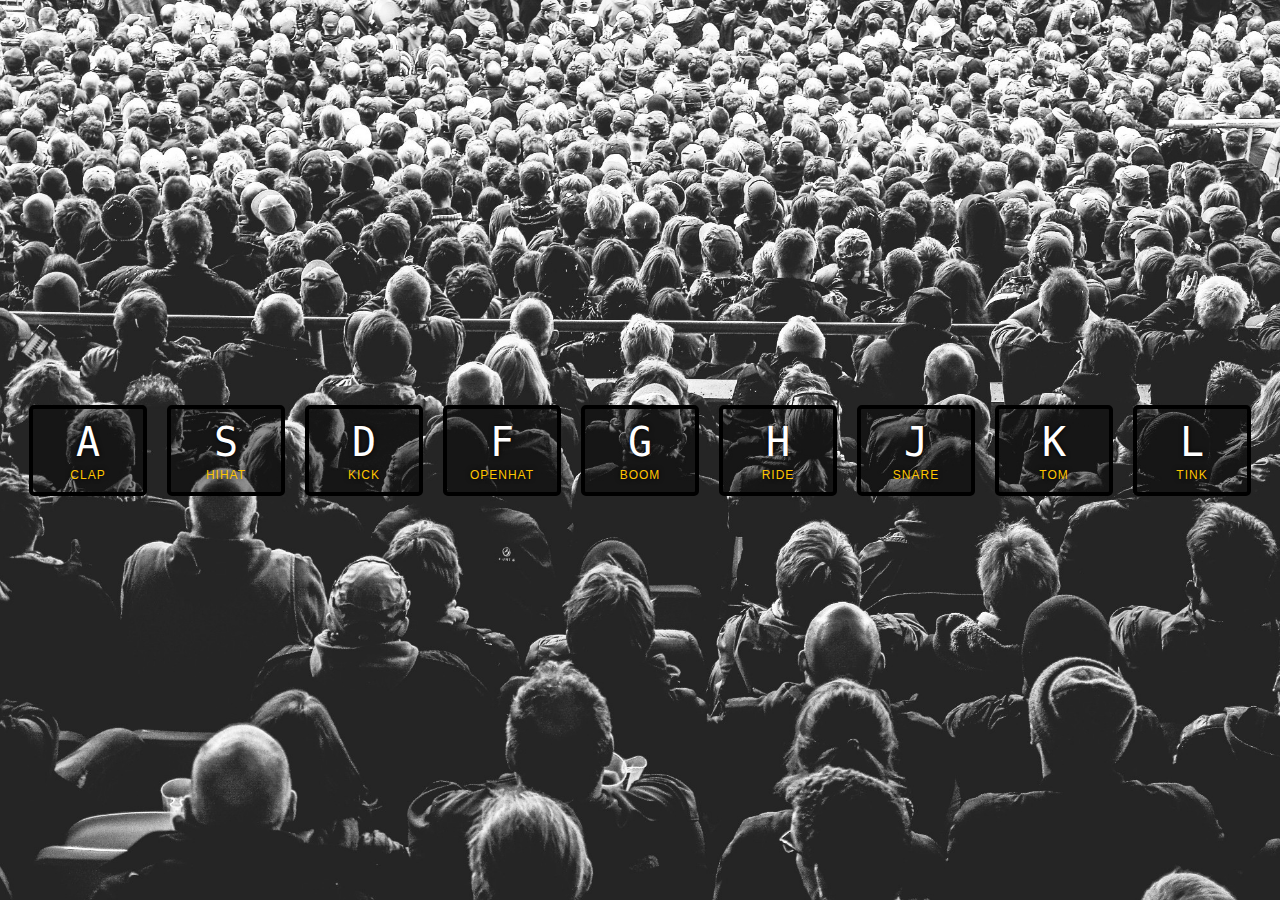
<file: 01 - JavaScript Drum Kit/index-FINISHED.html>
<!DOCTYPE html>
<html lang="en">
<head>
  <meta charset="UTF-8">
  <title>JS Drum Kit</title>
  <link rel="stylesheet" href="style.css">
  <link rel="icon" href="https://fav.farm/✅" />
</head>
<body>


  <div class="keys">
    <div data-key="65" class="key">
      <kbd>A</kbd>
      <span class="sound">clap</span>
    </div>
    <div data-key="83" class="key">
      <kbd>S</kbd>
      <span class="sound">hihat</span>
    </div>
    <div data-key="68" class="key">
      <kbd>D</kbd>
      <span class="sound">kick</span>
    </div>
    <div data-key="70" class="key">
      <kbd>F</kbd>
      <span class="sound">openhat</span>
    </div>
    <div data-key="71" class="key">
      <kbd>G</kbd>
      <span class="sound">boom</span>
    </div>
    <div data-key="72" class="key">
      <kbd>H</kbd>
      <span class="sound">ride</span>
    </div>
    <div data-key="74" class="key">
      <kbd>J</kbd>
      <span class="sound">snare</span>
    </div>
    <div data-key="75" class="key">
      <kbd>K</kbd>
      <span class="sound">tom</span>
    </div>
    <div data-key="76" class="key">
      <kbd>L</kbd>
      <span class="sound">tink</span>
    </div>
  </div>

  <audio data-key="65" src="sounds/clap.wav"></audio>
  <audio data-key="83" src="sounds/hihat.wav"></audio>
  <audio data-key="68" src="sounds/kick.wav"></audio>
  <audio data-key="70" src="sounds/openhat.wav"></audio>
  <audio data-key="71" src="sounds/boom.wav"></audio>
  <audio data-key="72" src="sounds/ride.wav"></audio>
  <audio data-key="74" src="sounds/snare.wav"></audio>
  <audio data-key="75" src="sounds/tom.wav"></audio>
  <audio data-key="76" src="sounds/tink.wav"></audio>

<script>
  function removeTransition(e) {
    if (e.propertyName !== 'transform') return;
    e.target.classList.remove('playing');
  }

  function playSound(e) {
    const audio = document.querySelector(`audio[data-key="${e.keyCode}"]`);
    const key = document.querySelector(`div[data-key="${e.keyCode}"]`);
    if (!audio) return;

    key.classList.add('playing');
    audio.currentTime = 0;
    audio.play();
  }

  const keys = Array.from(document.querySelectorAll('.key'));
  keys.forEach(key => key.addEventListener('transitionend', removeTransition));
  window.addEventListener('keydown', playSound);
</script>


</body>
</html>
</file>
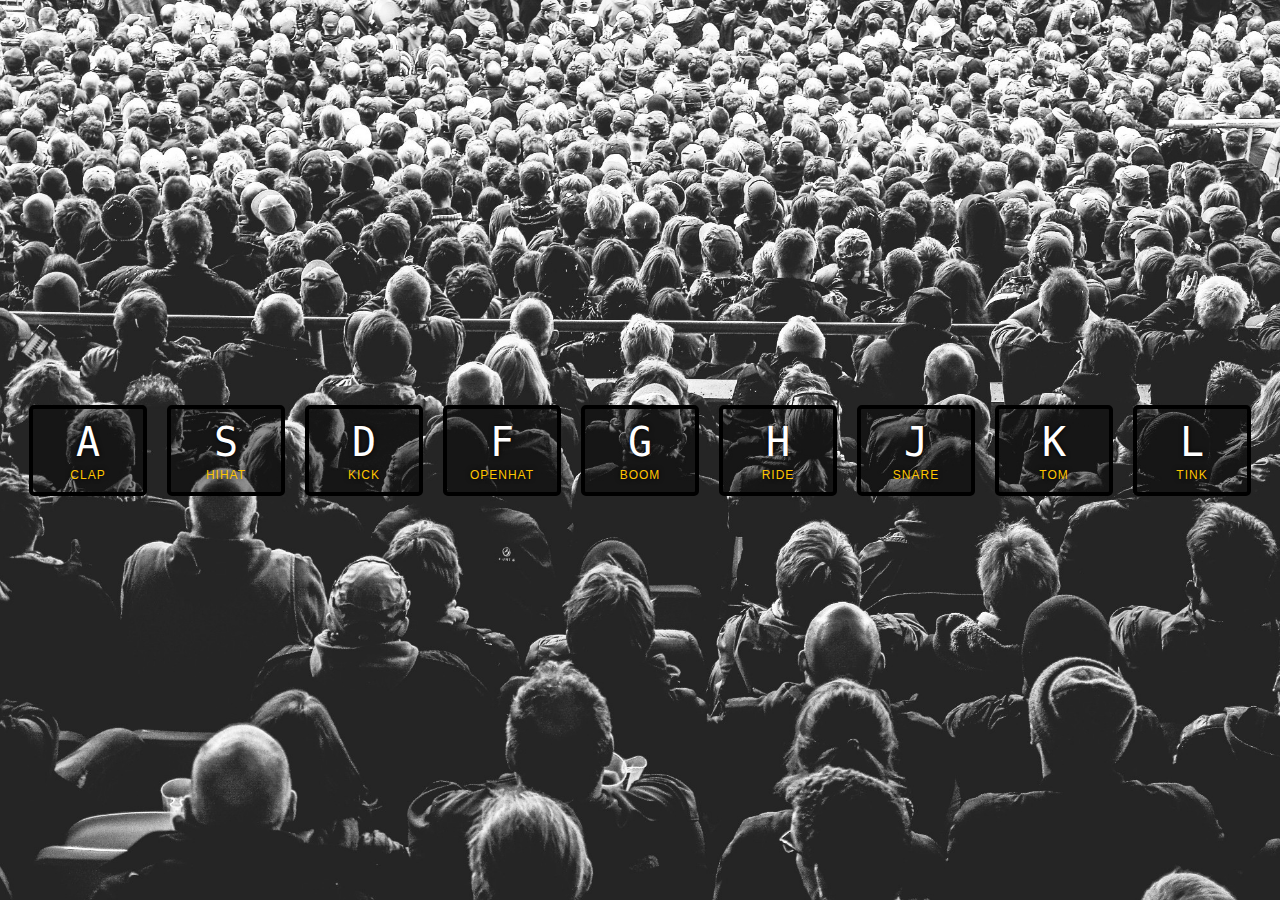
<file: 01 - JavaScript Drum Kit/index-START.html>
<!DOCTYPE html>
<html lang="en">
<head>
  <meta charset="UTF-8">
  <title>JS Drum Kit</title>
  <link rel="stylesheet" href="style.css">
  <link rel="icon" href="https://fav.farm/🔥" />
</head>
<body>


  <div class="keys">
    <div data-key="KeyA" class="key">
      <kbd>A</kbd>
      <span class="sound">clap</span>
    </div>
    <div data-key="KeyS" class="key">
      <kbd>S</kbd>
      <span class="sound">hihat</span>
    </div>
    <div data-key="KeyD" class="key">
      <kbd>D</kbd>
      <span class="sound">kick</span>
    </div>
    <div data-key="KeyF" class="key">
      <kbd>F</kbd>
      <span class="sound">openhat</span>
    </div>
    <div data-key="KeyG" class="key">
      <kbd>G</kbd>
      <span class="sound">boom</span>
    </div>
    <div data-key="KeyH" class="key">
      <kbd>H</kbd>
      <span class="sound">ride</span>
    </div>
    <div data-key="KeyJ" class="key">
      <kbd>J</kbd>
      <span class="sound">snare</span>
    </div>
    <div data-key="KeyK" class="key">
      <kbd>K</kbd>
      <span class="sound">tom</span>
    </div>
    <div data-key="KeyL" class="key">
      <kbd>L</kbd>
      <span class="sound">tink</span>
    </div>
  </div>

  <audio data-key="KeyA" src="sounds/clap.wav"></audio>
  <audio data-key="KeyS" src="sounds/hihat.wav"></audio>
  <audio data-key="KeyD" src="sounds/kick.wav"></audio>
  <audio data-key="KeyF" src="sounds/openhat.wav"></audio>
  <audio data-key="KeyG" src="sounds/boom.wav"></audio>
  <audio data-key="KeyH" src="sounds/ride.wav"></audio>
  <audio data-key="KeyJ" src="sounds/snare.wav"></audio>
  <audio data-key="KeyK" src="sounds/tom.wav"></audio>
  <audio data-key="KeyL" src="sounds/tink.wav"></audio>

<script>
  function playSound(e) {
      const audio = document.querySelector(`audio[data-key="${e.code}"]`);
      const key = document.querySelector(`.key[data-key="${e.code}"]`);
  
      if (!audio) return; // If there is no audio this line of code will stop the function from runnning alltogether
      audio.currentTime = 0; // No audio delay because we've rewinded time to the start
      audio.play()
  
      key.classList.add('playing');
    }

  function removeTransition(e) {
    if(e.propertyName !== 'transform') return; //skip it if it's not a transform
    console.log(e.propertyName);
    //console.log(this); "this" is always equal to whatever got called against it in this case "key" got called against it
    this.classList.remove('playing');
  }

  const keys = document.querySelectorAll('.key');
  keys.forEach(key => key.addEventListener('transitionend', removeTransition))
  window.addEventListener('keydown', playSound);
</script>


</body>
</html>
</file>
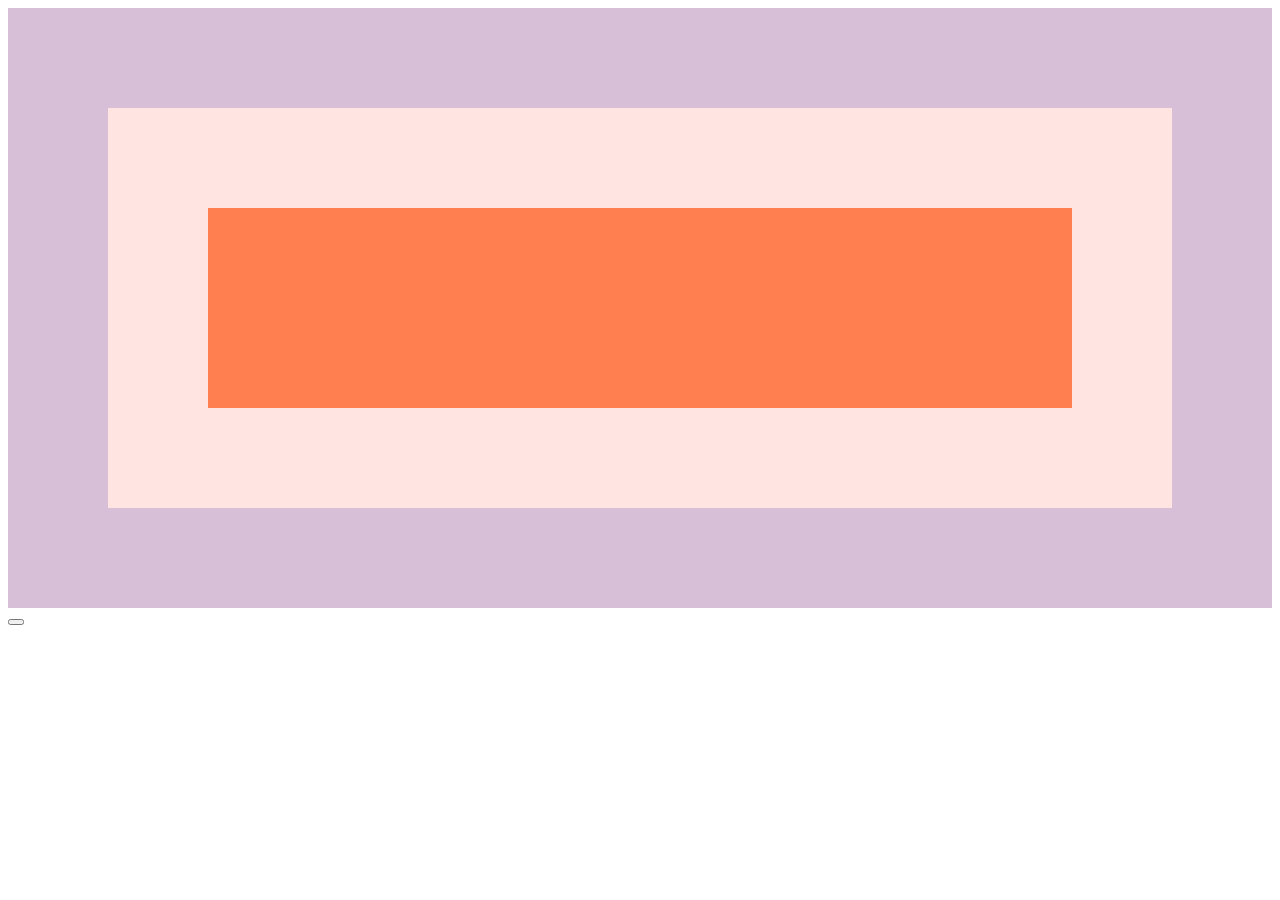
<file: 25 - Event Capture, Propagation, Bubbling and Once/index-FINISHED.html>
<!DOCTYPE html>
<html lang="en">
<head>
  <meta charset="UTF-8">
  <title>Understanding JavaScript's Capture</title>
  <link rel="icon" href="https://fav.farm/✅" />
</head>
<body class="bod">

  <div class="one">
    <div class="two">
      <div class="three">
      </div>
    </div>
  </div>

<style>
  html {
    box-sizing: border-box;
  }

  *, *:before, *:after {
    box-sizing: inherit;
  }

  div {
    width: 100%;
    padding: 100px;
  }

  .one {
    background: thistle;
  }

  .two {
    background: mistyrose;
  }

  .three {
    background: coral;
  }
</style>

<button></button>
<script>
  const divs = document.querySelectorAll('div');
  const button = document.querySelector('button');

  function logText(e) {
    console.log(this.classList.value);
    // e.stopPropagation(); // stop bubbling!
    // console.log(this);
  }

  divs.forEach(div => div.addEventListener('click', logText, {
    capture: false,
    once: true
  }));

  button.addEventListener('click', () => {
    console.log('Click!!!');
  }, {
    once: true
  });

</script>
</body>
</html>
</file>
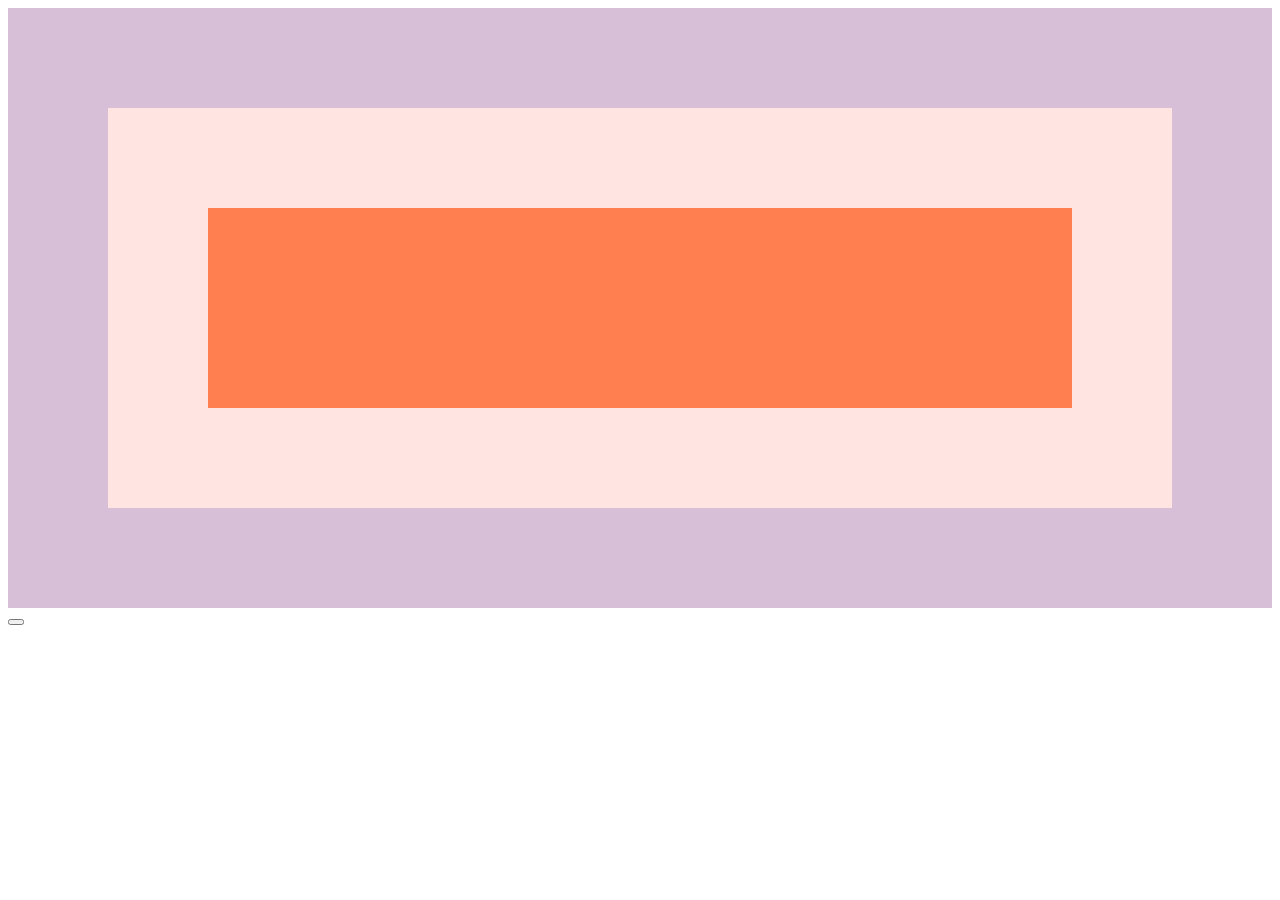
<file: 25 - Event Capture, Propagation, Bubbling and Once/index-START.html>
<!DOCTYPE html>
<html lang="en">
<head>
  <meta charset="UTF-8">
  <title>Understanding JavaScript's Capture</title>
  <link rel="icon" href="https://fav.farm/🔥" />
</head>
<body class="bod">

  <div class="one">
    <div class="two">
      <div class="three">
      </div>
    </div>
  </div>

<style>
  html {
    box-sizing: border-box;
  }

  *, *:before, *:after {
    box-sizing: inherit;
  }

  div {
    width: 100%;
    padding: 100px;
  }

  .one {
    background: thistle;
  }

  .two {
    background: mistyrose;
  }

  .three {
    background: coral;
  }
</style>

<button></button>
<script>
  const divs = document.querySelectorAll('div');

  function logtext(e) {
    console.log(this.classList.value)
    // e.stopPropagation(); this essentially means stop bubbling click events dont go to parents
  }

  divs.forEach(div => div.addEventListener('click', logtext, {
    capture: false,
    once: true /// im clicking as many times as possible but it only allows it to click once
  }));
  // When it comes to nested elements the capture of the elements are top down but the 
  // bubble is bottom up (the click events get fired bottom up)


</script>
</body>
</html>
</file>
<file: 01 - JavaScript Drum Kit/style.css>
html {
  font-size: 10px;
  background: url('./background.jpg') bottom center;
  background-size: cover;
}

body,html {
  margin: 0;
  padding: 0;
  font-family: sans-serif;
}

.keys {
  display: flex;
  flex: 1;
  min-height: 100vh;
  align-items: center;
  justify-content: center;
}

.key {
  border: .4rem solid black;
  border-radius: .5rem;
  margin: 1rem;
  font-size: 1.5rem;
  padding: 1rem .5rem;
  transition: all .07s ease;
  width: 10rem;
  text-align: center;
  color: white;
  background: rgba(0,0,0,0.4);
  text-shadow: 0 0 .5rem black;
}

.playing {
  transform: scale(1.1);
  border-color: #44ff00;
  box-shadow: 0 0 1rem #44ff00;
}

kbd {
  display: block;
  font-size: 4rem;
}

.sound {
  font-size: 1.2rem;
  text-transform: uppercase;
  letter-spacing: .1rem;
  color: #ffc600;
}
</file>
